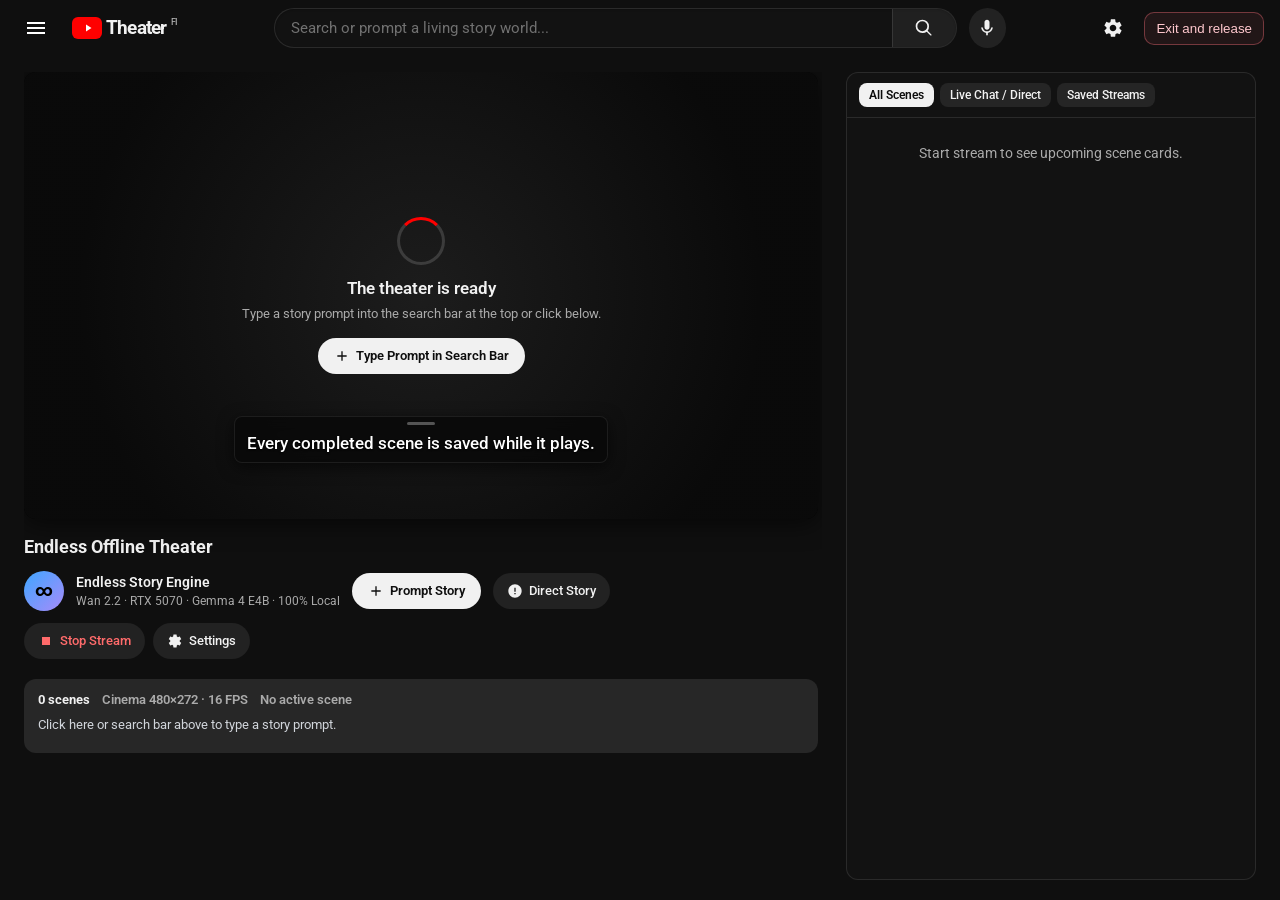
<file: static/index.html>
<!doctype html>
<html lang="en">
<head>
  <meta charset="utf-8">
  <meta name="viewport" content="width=device-width, initial-scale=1">
  <title>YouTube - Endless Offline Theater</title>

  <!-- Google & YouTube Standard Typography -->
  <link rel="preconnect" href="https://fonts.googleapis.com">
  <link rel="preconnect" href="https://fonts.gstatic.com" crossorigin>
  <link href="https://fonts.googleapis.com/css2?family=Roboto:wght@400;500;700&family=Roboto+Mono:wght@500&display=swap" rel="stylesheet">

  <!-- YouTube Theme Stylesheets -->
  <link rel="stylesheet" href="/static/css/index.css">
  <link rel="stylesheet" href="/static/app-exit.css">

  <link rel="icon" href="data:image/svg+xml,<svg xmlns='http://www.w3.org/2000/svg' viewBox='0 0 64 64'><rect width='64' height='64' rx='14' fill='%23ff0000'/><polygon points='26,18 46,32 26,46' fill='%23ffffff'/></svg>">
</head>
<body>
<div class="yt-app">
  <!-- YouTube Top Navigation Header -->
  <header class="yt-header">
    <div class="yt-header-left">
      <button class="yt-menu-btn" type="button" title="Guide">
        <svg viewBox="0 0 24 24" width="24" height="24" fill="#fff"><path d="M3 18h18v-2H3v2zm0-5h18v-2H3v2zm0-7v2h18V6H3z"/></svg>
      </button>
      <a class="yt-logo" href="/" title="YouTube Endless Theater">
        <div class="yt-logo-icon">
          <svg viewBox="0 0 24 24"><path d="M8 5v14l11-7z"/></svg>
        </div>
        <span class="yt-logo-text">Theater<span class="yt-logo-badge">FI</span></span>
      </a>
    </div>

    <!-- Center YouTube Search Bar (Story Prompt Engine) -->
    <div class="yt-header-center">
      <form class="yt-search-form" id="ytSearchForm">
        <input class="yt-search-input" id="ytSearchInput" type="text" placeholder="Search or prompt a living story world..." required>
        <button class="yt-search-btn" id="btnSearchSubmit" type="submit" title="Generate Story">
          <svg viewBox="0 0 24 24" width="20" height="20" fill="currentColor"><path d="M20.87 19.81l-4.52-4.52A7.95 7.95 0 0 0 18 10a8 8 0 1 0-8 8 7.95 7.95 0 0 0 5.29-1.65l4.52 4.52a.75.75 0 0 0 1.06-1.06zM4 10a6 6 0 1 1 6 6 6.007 6.007 0 0 1-6-6z"/></svg>
        </button>
      </form>
      <button class="yt-mic-btn" id="btnOpenSettings" type="button" title="Story & Engine Settings">
        <svg viewBox="0 0 24 24" width="20" height="20" fill="currentColor"><path d="M12 14c1.66 0 3-1.34 3-3V5c0-1.66-1.34-3-3-3S9 3.34 9 5v6c0 1.66 1.34 3 3 3zm5.91-3c-.49 0-.9.36-.98.85C16.52 14.2 14.47 16 12 16s-4.52-1.8-4.93-4.15c-.08-.49-.49-.85-.98-.85-.61 0-1.09.54-1 1.14.49 3 2.89 5.35 5.91 5.78V20c0 .55.45 1 1 1s1-.45 1-1v-2.08c3.02-.43 5.42-2.78 5.91-5.78.1-.6-.39-1.14-1-1.14z"/></svg>
      </button>
    </div>

    <!-- Header Right Controls -->
    <div class="yt-header-right" id="topNav">
      <button class="yt-icon-btn" id="btnSettingsGear" type="button" title="Settings" onclick="document.getElementById('ytSettingsModal').classList.add('open')">
        <svg viewBox="0 0 24 24" width="22" height="22" fill="currentColor"><path d="M19.14 12.94c.04-.3.06-.61.06-.94 0-.32-.02-.64-.07-.94l2.03-1.58c.18-.14.23-.41.12-.61l-1.92-3.32c-.12-.22-.37-.29-.59-.22l-2.39.96c-.5-.38-1.03-.7-1.62-.94l-.36-2.54c-.04-.24-.24-.41-.48-.41h-3.84c-.24 0-.43.17-.47.41l-.36 2.54c-.59.24-1.13.57-1.62.94l-2.39-.96c-.22-.08-.47 0-.59.22L2.74 8.87c-.12.21-.08.47.12.61l2.03 1.58c-.05.3-.09.63-.09.94s.02.64.07.94l-2.03 1.58c-.18.14-.23.41-.12.61l1.92 3.32c.12.22.37.29.59.22l2.39-.96c.5.38 1.03.7 1.62.94l.36 2.54c.05.24.24.41.48.41h3.84c.24 0 .44-.17.47-.41l.36-2.54c.59-.24 1.13-.56 1.62-.94l2.39.96c.22.08.47 0 .59-.22l1.92-3.32c.12-.22.07-.47-.12-.61l-2.01-1.58zM12 15.6c-1.98 0-3.6-1.62-3.6-3.6s1.62-3.6 3.6-3.6 3.6 1.62 3.6 3.6-1.62 3.6-3.6 3.6z"/></svg>
      </button>
    </div>
  </header>

  <!-- YouTube Main Watch Grid (100vh, zero outer page scroll) -->
  <main class="yt-main">
    <!-- Left Column: Video Player & Watch Details -->
    <div class="yt-player-col">
      <!-- 16:9 Video Player Viewport -->
      <div class="yt-player-container" id="ytPlayerContainer">
        <video id="playerA" playsinline preload="auto"></video>
        <video id="playerB" playsinline preload="auto"></video>

        <!-- YouTube Closed Captions (CC) Draggable Overlay -->
        <div class="yt-caption-window" id="ytCaptionWindow" title="Drag to reposition captions">
          <div class="yt-caption-handle">
            <div class="yt-caption-pill"></div>
          </div>
          <div class="yt-caption-tools">
            <button class="yt-caption-tool-btn" id="btnResetCaptionPos" type="button" title="Reset caption position">Reset</button>
          </div>
          <div class="yt-caption-text" id="ytCaptionText">
            <span>Every completed scene is saved while it plays.</span>
          </div>
        </div>

        <!-- Waiting / Continuity Buffer Engine Overlay -->
        <div class="yt-player-waiting" id="playerWaiting">
          <div>
            <div class="yt-waiting-spinner"></div>
            <strong id="waitTitle">The theater is ready</strong>
            <p id="waitText">Type a story prompt into the search bar at the top or click below.</p>
            <button class="yt-btn-subscribe" id="btnFocusSearchFromWaiting" type="button" style="margin:14px auto 0;display:inline-flex;" onclick="document.getElementById('ytSearchInput').focus();">
              <svg viewBox="0 0 24 24" width="16" height="16" fill="currentColor"><path d="M19 13h-6v6h-2v-6H5v-2h6V5h2v6h6v2z"/></svg>
              <span>Type Prompt in Search Bar</span>
            </button>
          </div>
        </div>

        <!-- YouTube Bottom Controls Bar Overlay -->
        <div class="yt-controls-overlay" id="ytControlsOverlay">
          <!-- Scrubber Progress Bar -->
          <div class="yt-scrubber-bar" id="scrubberBar">
            <div class="yt-scrubber-played" id="scrubberPlayed"></div>
          </div>

          <div class="yt-controls-row">
            <!-- Left Controls: Play/Pause, Next, Volume, Time, LIVE chip -->
            <div class="yt-controls-left">
              <button class="yt-ctrl-btn" id="btnPlayPause" type="button" title="Play/Pause">
                <svg viewBox="0 0 24 24"><path d="M8 5v14l11-7z"/></svg>
              </button>
              <button class="yt-ctrl-btn" id="btnNextScene" type="button" title="Next Scene">
                <svg viewBox="0 0 24 24"><path d="M6 18l8.5-6L6 6v12zM16 6v12h2V6h-2z"/></svg>
              </button>
              <button class="yt-ctrl-btn" id="btnMute" type="button" title="Mute/Unmute">
                <svg viewBox="0 0 24 24"><path d="M3 9v6h4l5 5V4L7 9H3zm13.5 3c0-1.77-1.02-3.29-2.5-4.03v8.05c1.48-.73 2.5-2.25 2.5-4.02zM14 3.23v2.06c2.89.86 5 3.54 5 6.71s-2.11 5.85-5 6.71v2.06c4.01-.91 7-4.49 7-8.77s-2.99-7.86-7-8.77z"/></svg>
              </button>
              <div class="yt-time-display">
                <span class="yt-live-chip">
                  <span class="yt-live-dot"></span>
                  <span id="liveStatusBadge">IDLE</span>
                </span>
                <span id="currentTimeDisplay">0:00 / 0:00</span>
              </div>
            </div>

            <!-- Right Controls: CC, Settings, Fullscreen -->
            <div class="yt-controls-right">
              <button class="yt-ctrl-btn cc-active" id="btnCc" type="button" title="Subtitles/closed captions (c)">
                <svg viewBox="0 0 24 24"><path d="M19 4H5a2 2 0 0 0-2 2v12a2 2 0 0 0 2 2h14a2 2 0 0 0 2-2V6a2 2 0 0 0-2-2zm-8 7H9.5v-.5h-2v3h2V13H11v1a1 1 0 0 1-1 1H7a1 1 0 0 1-1-1v-4a1 1 0 0 1 1-1h3a1 1 0 0 1 1 1v1zm7 0h-1.5v-.5h-2v3h2V13H18v1a1 1 0 0 1-1 1h-3a1 1 0 0 1-1-1v-4a1 1 0 0 1 1-1h3a1 1 0 0 1 1 1v1z"/></svg>
              </button>
              <button class="yt-ctrl-btn" type="button" title="Settings" onclick="document.getElementById('ytSettingsModal').classList.add('open')">
                <svg viewBox="0 0 24 24"><path d="M12 15.6a3.6 3.6 0 1 0 0-7.2 3.6 3.6 0 0 0 0 7.2zM19.14 12.94c.04-.3.06-.61.06-.94s-.02-.64-.07-.94l2.03-1.58c.18-.14.23-.41.12-.61l-1.92-3.32c-.12-.22-.37-.29-.59-.22l-2.39.96c-.5-.38-1.03-.7-1.62-.94l-.36-2.54c-.04-.24-.24-.41-.48-.41h-3.84c-.24 0-.43.17-.47.41l-.36 2.54c-.59.24-1.13.57-1.62.94l-2.39-.96c-.22-.08-.47 0-.59.22L2.74 8.87c-.12.21-.08.47.12.61l2.03 1.58c-.05.3-.09.63-.09.94s.02.64.07.94l-2.03 1.58c-.18.14-.23.41-.12.61l1.92 3.32c.12.22.37.29.59.22l2.39-.96c.5.38 1.03.7 1.62.94l.36 2.54c.05.24.24.41.48.41h3.84c.24 0 .44-.17.47-.41l.36-2.54c.59-.24 1.13-.56 1.62-.94l2.39.96c.22.08.47 0 .59-.22l1.92-3.32c.12-.22.07-.47-.12-.61l-2.01-1.58z"/></svg>
              </button>
              <button class="yt-ctrl-btn" id="btnFullscreen" type="button" title="Full screen (f)">
                <svg viewBox="0 0 24 24"><path d="M7 14H5v5h5v-2H7v-3zm-2-4h2V7h3V5H5v5zm12 7h-3v2h5v-5h-2v3zM14 5v2h3v3h2V5h-5z"/></svg>
              </button>
            </div>
          </div>
        </div>
      </div>

      <!-- Video Primary Title -->
      <h1 class="yt-primary-title" id="primaryVideoTitle">Endless Offline Theater</h1>

      <!-- Channel Row & Action Buttons -->
      <div class="yt-channel-row">
        <div class="yt-channel-left">
          <div class="yt-channel-avatar">∞</div>
          <div class="yt-channel-info">
            <div class="yt-channel-name">Endless Story Engine</div>
            <div class="yt-channel-subs">Wan 2.2 · RTX 5070 · Gemma 4 E4B · 100% Local</div>
          </div>
          <button class="yt-btn-subscribe" id="btnStartStoryPrompt" type="button" onclick="document.getElementById('ytSearchInput').focus();">
            <svg viewBox="0 0 24 24" width="16" height="16" fill="currentColor"><path d="M19 13h-6v6h-2v-6H5v-2h6V5h2v6h6v2z"/></svg>
            <span>Prompt Story</span>
          </button>
          <button class="yt-pill-btn" id="btnOpenDirectTab" type="button" onclick="document.getElementById('tabChat').click()">
            <svg viewBox="0 0 24 24" width="16" height="16" fill="currentColor"><path d="M12 2C6.48 2 2 6.48 2 12s4.48 10 10 10 10-4.48 10-10S17.52 2 12 2zm1 15h-2v-2h2v2zm0-4h-2V7h2v6z"/></svg>
            <span>Direct Story</span>
          </button>
        </div>

        <div class="yt-action-pills">
          <button class="yt-pill-btn danger" id="btnStopStream" type="button" disabled title="Stop and keep archive">
            <svg viewBox="0 0 24 24" width="16" height="16" fill="currentColor"><path d="M6 6h12v12H6z"/></svg>
            <span>Stop Stream</span>
          </button>
          <button class="yt-pill-btn" type="button" onclick="document.getElementById('ytSettingsModal').classList.add('open')">
            <svg viewBox="0 0 24 24" width="16" height="16" fill="currentColor"><path d="M19.14 12.94c.04-.3.06-.61.06-.94s-.02-.64-.07-.94l2.03-1.58c.18-.14.23-.41.12-.61l-1.92-3.32c-.12-.22-.37-.29-.59-.22l-2.39.96c-.5-.38-1.03-.7-1.62-.94l-.36-2.54c-.04-.24-.24-.41-.48-.41h-3.84c-.24 0-.43.17-.47.41l-.36 2.54c-.59.24-1.13.57-1.62.94l-2.39-.96c-.22-.08-.47 0-.59.22L2.74 8.87c-.12.21-.08.47.12.61l2.03 1.58c-.05.3-.09.63-.09.94s.02.64.07.94l-2.03 1.58c-.18.14-.23.41-.12.61l1.92 3.32c.12.22.37.29.59.22l2.39-.96c.5.38 1.03.7 1.62.94l.36 2.54c.05.24.24.41.48.41h3.84c.24 0 .44-.17.47-.41l.36-2.54c.59-.24 1.13-.56 1.62-.94l2.39.96c.22.08.47 0 .59-.22l1.92-3.32c.12-.22.07-.47-.12-.61l-2.01-1.58zM12 15.6a3.6 3.6 0 1 0 0-7.2 3.6 3.6 0 0 0 0 7.2z"/></svg>
            <span>Settings</span>
          </button>
        </div>
      </div>

      <!-- YouTube Description Card -->
      <div class="yt-desc-card" onclick="document.getElementById('ytSearchInput').focus();" title="Click to prompt in search bar">
        <div class="yt-desc-header">
          <strong id="descViews">0 scenes</strong>
          <span id="descDate">Cinema 480×272 · 16 FPS</span>
          <span id="sceneNoBadge">No active scene</span>
        </div>
        <div id="descPromptText" style="color:#d1d5db;margin-bottom:6px;">Click here or search bar above to type a story prompt.</div>
        <div class="yt-desc-fact" id="descFactBox" hidden></div>
      </div>
    </div>

    <!-- Right Column: YouTube Up Next Sidebar / Live Chat -->
    <div class="yt-sidebar-col">
      <div class="yt-sidebar-header">
        <div class="yt-sidebar-tabs">
          <button class="yt-chip active" id="tabScenes" type="button">All Scenes</button>
          <button class="yt-chip" id="tabChat" type="button">Live Chat / Direct</button>
          <button class="yt-chip" id="tabSaved" type="button">Saved Streams</button>
        </div>
      </div>

      <!-- Scrollable Sidebar Body -->
      <div class="yt-sidebar-body" id="sidebarBody">
        <div style="color:var(--yt-text-secondary);padding:16px;text-align:center;">
          Start stream to see upcoming scene cards.
        </div>
      </div>
    </div>
  </main>
</div>

<!-- YouTube Settings Flyout Modal -->
<div class="yt-modal-backdrop" id="ytSettingsModal">
  <div class="yt-modal-content">
    <div class="yt-modal-header">
      <h3>Stream & Story Settings</h3>
      <button class="yt-modal-close" id="btnCloseSettings" type="button">✕</button>
    </div>

    <div class="yt-form-group">
      <label for="modeSelect">Experience Mode</label>
      <select id="modeSelect">
        <option value="edutainment" selected>Educational Adventure</option>
        <option value="dream">Endless Dream</option>
        <option value="interactive">Interactive Character Show</option>
        <option value="story">Pure Story</option>
        <option value="lesson">Story-led Lesson</option>
      </select>
    </div>

    <div class="yt-form-group">
      <label for="audienceSelect">Audience Level</label>
      <select id="audienceSelect">
        <option value="young">Young Learners</option>
        <option value="family" selected>Family / Classroom</option>
        <option value="teen">Teen</option>
        <option value="adult">Adult</option>
      </select>
    </div>

    <div class="yt-form-group" id="learningGroup">
      <label for="learningInput">Learning Focus (Optional)</label>
      <input id="learningInput" type="text" placeholder="e.g. astronomy, ecology, history">
    </div>

    <div style="display:grid;grid-template-columns:1fr 1fr;gap:12px;">
      <div class="yt-form-group">
        <label for="languageSelect">Narration Language</label>
        <select id="languageSelect">
          <option value="en" selected>English</option>
          <option value="fi">Finnish · suomi</option>
          <option value="sv">Swedish · svenska</option>
          <option value="de">German · Deutsch</option>
          <option value="fr">French · français</option>
          <option value="es">Spanish · español</option>
          <option value="it">Italian · italiano</option>
          <option value="pt">Portuguese · português</option>
          <option value="ja">Japanese · 日本語</option>
        </select>
      </div>
      <div class="yt-form-group">
        <label for="voiceSelect">Neural Voice</label>
        <select id="voiceSelect">
          <option value="M1" selected>M1 (Male)</option>
          <option value="M2">M2 (Male)</option>
          <option value="M3">M3 (Male)</option>
          <option value="F1">F1 (Female)</option>
          <option value="F2">F2 (Female)</option>
          <option value="F3">F3 (Female)</option>
        </select>
      </div>
    </div>

    <div style="display:flex;align-items:center;gap:10px;">
      <button class="yt-pill-btn" id="btnPreviewVoice" type="button" style="height:32px;font-size:12px;">Hear Voice</button>
      <audio id="voiceSampleAudio" controls hidden style="height:32px;max-width:180px;"></audio>
    </div>

    <div class="yt-form-group">
      <label for="transLanguageSelect">Language-Learning Translation</label>
      <select id="transLanguageSelect">
        <option value="">Off · Speak story language only</option>
      </select>
    </div>

    <details style="border:1px solid var(--yt-border);border-radius:6px;padding:10px;background:rgba(0,0,0,0.2);">
      <summary style="cursor:pointer;font-size:12px;font-weight:600;color:var(--yt-text-secondary);">Advanced Quality (Cinema Default: 480×272 · 16 FPS)</summary>
      <div style="display:grid;grid-template-columns:1fr 1fr;gap:10px;margin-top:10px;">
        <div class="yt-form-group"><label>Width</label><input id="qualityWidth" type="number" min="192" max="832" step="16" value="480"></div>
        <div class="yt-form-group"><label>Height</label><input id="qualityHeight" type="number" min="192" max="832" step="16" value="272"></div>
        <div class="yt-form-group"><label>Frames</label><input id="qualityFrames" type="number" min="9" max="81" step="4" value="81"></div>
        <div class="yt-form-group"><label>FPS</label><input id="qualityFps" type="number" min="1" max="60" step="1" value="16"></div>
        <div class="yt-form-group"><label>Min Words</label><input id="minWords" type="number" min="30" max="1200" step="10" value="80"></div>
        <div class="yt-form-group"><label>Max Words</label><input id="maxWords" type="number" min="30" max="2400" step="10" value="110"></div>
        <div class="yt-form-group"><label>Max Slow</label><input id="maxSlow" type="number" min="1" max="20" step="0.5" value="8"></div>
        <div class="yt-form-group"><label>Compaction Interval</label><input id="compactionScenes" type="number" min="0" max="200" step="5" value="30"></div>
        <div class="yt-form-group" style="grid-column:1/-1;"><label>World Seed (-1 random)</label><input id="seedInput" type="number" min="-1" value="-1"></div>
      </div>
    </details>

    <details style="border:1px solid var(--yt-border);border-radius:6px;padding:10px;background:rgba(0,0,0,0.2);">
      <summary style="cursor:pointer;font-size:12px;font-weight:600;color:var(--yt-text-secondary);">💻 System Requirements</summary>
      <div style="font-size:11.5px;color:var(--yt-text-secondary);line-height:1.45;margin-top:8px;display:flex;flex-direction:column;gap:6px;">
        <div><b>GPU VRAM:</b> 12 GB Minimum (RTX 3060/4070/5070) · 16–24 GB Recommended</div>
        <div><b>System RAM:</b> 32 GB Minimum (Gemma + Python + ComfyUI cache ~28–35 GB) · 64 GB Recommended</div>
        <div><b>CPU:</b> 8-Core Minimum (Ryzen 7 / i7) · 16-Core Recommended (Ryzen 9 7950X / i9)</div>
        <div><b>Storage:</b> 100 GB+ free on NVMe SSD</div>
      </div>
    </details>

    <button class="yt-btn-subscribe" type="button" style="width:100%;justify-content:center;margin-top:8px;" onclick="document.getElementById('ytSettingsModal').classList.remove('open')">
      Done
    </button>
  </div>
</div>

<div class="toast" id="toast"></div>

<!-- App Scripts -->
<script src="/static/app-exit.js" defer></script>
<script src="/static/js/subtitles.js"></script>
<script src="/static/js/theater.js"></script>
</body>
</html>
</file>
<file: static/css/index.css>
/**
 * ============================================================================
 * YOUTUBE THEATER STYLESHEET ENTRYPOINT (index.css)
 * ============================================================================
 */

@import url("./tokens.css");
@import url("./layout.css");
@import url("./youtube-player.css");
@import url("./subtitles.css");
@import url("./youtube-sidebar.css");
@import url("./components.css");
@import url("./animations.css");
</file>
<file: static/app-exit.css>
.app-exit-button {
  border: 1px solid rgba(255, 111, 125, .38);
  background: rgba(255, 111, 125, .08);
  color: #ffc8ce;
  padding: 8px 11px;
  border-radius: 10px;
  cursor: pointer;
  white-space: nowrap;
}
.app-exit-button:hover { background: rgba(255, 111, 125, .15); }
.app-exit-button:disabled { opacity: .55; cursor: wait; }
#appExitOverlay {
  position: fixed;
  inset: 0;
  z-index: 10000;
  display: grid;
  place-items: center;
  padding: 24px;
  background: rgba(4, 6, 10, .94);
  color: #f4f7fb;
  text-align: center;
  font: 15px/1.55 Inter, system-ui, "Segoe UI", sans-serif;
}
#appExitOverlay div { max-width: 520px; }
#appExitOverlay strong { font-size: 20px; }
#appExitOverlay p { color: #aab4c2; }
</file>
